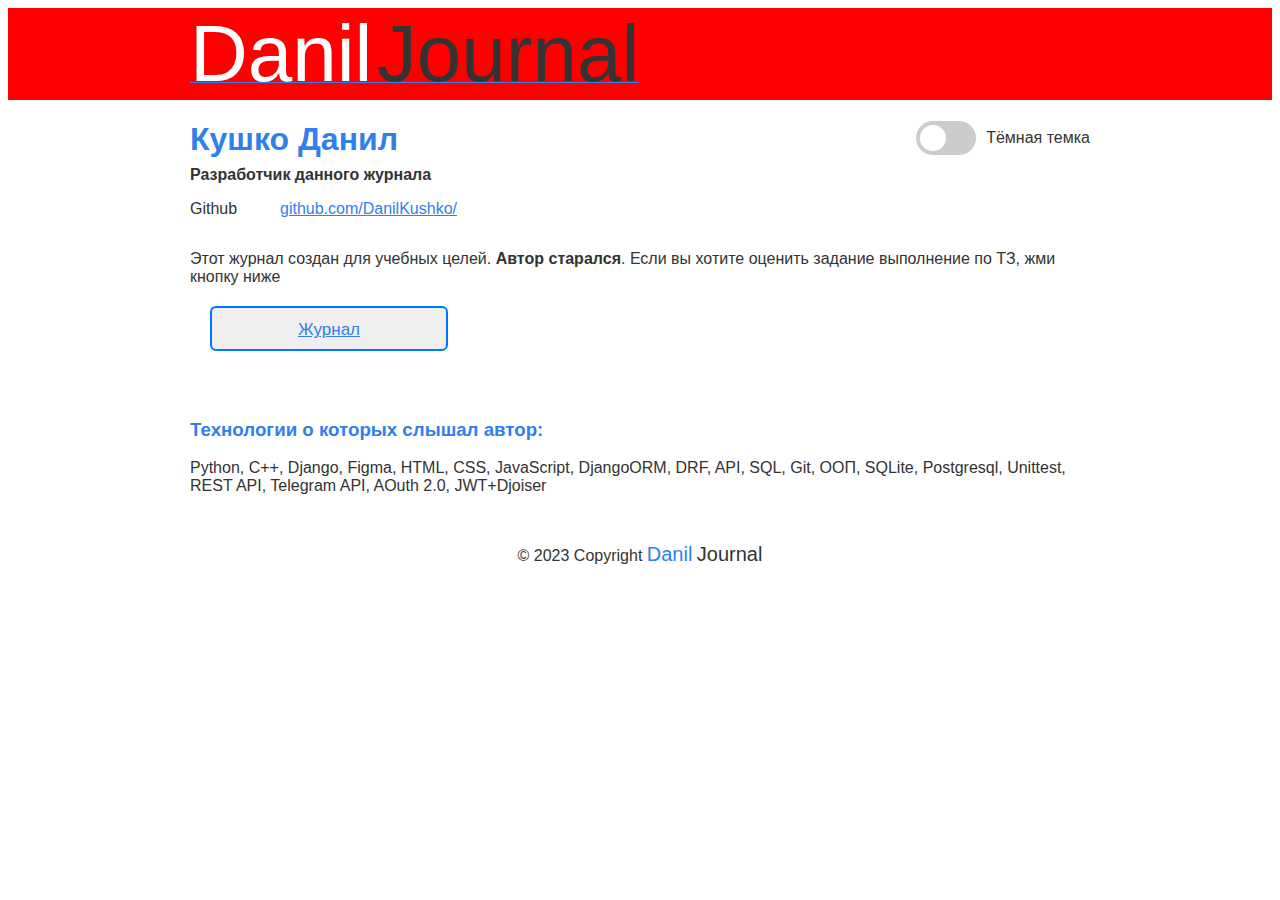
<file: index.html>
<!DOCTYPE html>
<html lang="ru">
<head>
  <meta charset="UTF-8">
  <meta name="viewport" content="width=device-width, initial-scale=1.0">
  <meta http-equiv="X-UA-Compatible" content="IE=edge" />
  <link rel="icon" href="img/fav.webp" type="image">
  <title>Главная страница</title>
  <link rel="stylesheet" href="css/main.css">
</head>
<body>
  <header>
    <nav class="navbar navbar-light" style="background-color: rgb(255, 0, 0)">
      <div class="cv">
        <a class="navbar-brand" href="index.html">
          <span style="color:rgb(255, 255, 255); font-size: 80px; font-family: Impact, Haettenschweiler, 'Arial Narrow Bold', sans-serif;">Danil</span>
          <span style="font-size: 80px;">Journal</span>
        </a>
      </div>
    </nav>
  </header>
  <div class="cv">
    <section>
      <h1>Кушко Данил</h1>
      <h2>Разработчик данного журнала</h2>
      <div class="theme-switch-wrapper">
        <label class="theme-switch">
          <input type="checkbox" class="theme-switch__checkbox"/>
          <div class="slider round"></div>
        </label>
        <span class="theme-switch__label">Тёмная темка</span>
      </div>

      <div class="contacts">
        <div class="contact">
          <div class="contact__type">
            Github
          </div>
          <div class="contact__value">
            <a href="https://github.com/DanilKushko/">github.com/DanilKushko/</a>
          </div>
        </div>
      </div>
      <div class="description">
        Этот журнал создан для учебных целей. <b>Автор старался</b>.
        Если вы хотите оценить задание выполнение по ТЗ, жми кнопку ниже       
      </div>
      <button>
        <a href="journal.html">Журнал</a>
      </button>
    </section>
    <section>
      <h3>Технологии о которых слышал автор:</h3>
      <div>
        Python, C++, Django, Figma, HTML, CSS, JavaScript,
        DjangoORM, DRF, API, SQL, Git, ООП, SQLite,
        Postgresql, Unittest, REST API, Telegram API,
        AOuth 2.0, JWT+Djoiser
      </div>
    </section>
  </div>
  <script src='js/scripts.js'></script>
  <footer class="border-top py-3" style="text-align: center;">
    <p>© 2023 Copyright
      <span style="color:rgb(47, 128, 237); font-size: 20px;">Danil</span>
      <span style="font-size: 20px;">Journal</span>
    </p>  
  </footer>
</body>
</html>
</file>
<file: css/main.css>
/* Изменение Фона страницы */
html {
  font-family: Roboto, sans-serif;
  --primary-color: #2f80ed;
  --secondary-color: #333333;
  --bg-color: #ffffff;
}

/* Тема для темного режима */
html[data-theme='dark'] {
  --primary-color: #2f80ed;
  --secondary-color: #ffffff;
  --bg-color: #202020;
}

body {
  background-color: var(--bg-color);
}

* {
  color: var(--secondary-color);
}

h1 {
  color: var(--primary-color);
  margin-bottom: 0.25em;
}

h2 {
  color: var(--secondary-color);
  font-size: 1em;
  margin-top: 0;
  margin-bottom: 1em;
}

h3 {
  color: var(--primary-color);
}

a {
  color: var(--primary-color);
}

section {
  margin-bottom: 3em;
  position: relative;
}

.cv {
  max-width: 900px;
  margin: 0 auto;
}

.contacts {
  margin-bottom: 2em;
}

.contact {
  display: -webkit-box;
  display: -ms-flexbox;
  display: flex;
}

.contact__type {
  min-width: 90px;
}

.experience {
  display: -webkit-box;
  display: -ms-flexbox;
  display: flex;
  margin-bottom: 2em;
}

.experience__date {
  min-width: 185px;
  margin-bottom: 1em;
}

.experience__name {
  font-weight: bold;
}

@media (max-width: 575px) {
  .experience {
    display: block;
  }
}

/* Переключатель темы */
.theme-switch-wrapper {
  position: absolute;
  right: 0;
  top: 0;
  display: -webkit-box;
  display: -ms-flexbox;
  display: flex;
  -webkit-box-align: center;
  -ms-flex-align: center;
  align-items: center;
}

.theme-switch-wrapper em {
  margin-left: 10px;
}

.theme-switch-wrapper .theme-switch__label {
  margin-left: 10px;
}

.theme-switch {
  display: inline-block;
  height: 34px;
  position: relative;
  width: 60px;
}

.theme-switch input {
  display: none;
}

.slider {
  background-color: #ccc;
  bottom: 0;
  cursor: pointer;
  left: 0;
  position: absolute;
  right: 0;
  top: 0;
  transition: .4s;
}

.slider:before {
  background-color: #fff;
  bottom: 4px;
  content: "";
  height: 26px;
  left: 4px;
  position: absolute;
  transition: .4s;
  width: 26px;
}

input:checked + .slider {
  background-color: var(--primary-color);
}

input:checked + .slider:before {
  transform: translateX(26px);
}

.slider.round {
  border-radius: 34px;
}

.slider.round:before {
  border-radius: 50%;
}

html.transition,
html.transition * {
  transition: all 750ms !important;
  transition-delay: 0 !important;
}

/* Стили кнопок */
button {
  --color: #0077ff;
  font-family: inherit;
  display: inline-block;
  width: 14em;
  height: 2.6em;
  line-height: 2.5em;
  overflow: hidden;
  margin: 20px;
  font-size: 17px;
  z-index: 1;
  color: var(--color);
  border: 2px solid var(--color);
  border-radius: 6px;
  position: relative;
}

button::before {
  position: absolute;
  content: "";
  background: var(--color);
  width: 150px;
  height: 200px;
  z-index: -1;
  border-radius: 50%;
}

button:hover {
  color: white;
}

button:before {
  top: 100%;
  left: 100%;
  transition: .3s all;
}

button:hover::before {
  top: -30px;
  left: -30px;
}

/* Стили для кнопок в разделе "Journal" */
h1.title {
  padding: 15px;
  font-size: 18px;
  text-align: center;
  border: 2px solid #ffffff;
  border-radius: 5px;
  background-color: #68767a;
  color: white;
  width: fit-content;
  margin: 40px auto;
  position: relative;
  z-index: 2;
}

#tabs-container {
  width: 30%;
  margin: 10px auto;
  position: relative;
  z-index: 1;
}

#tabs {
  list-style-type: none;
  padding: 0;
  text-align: center;
  position: relative;
}

.tabButton {
  display: block;
  min-width: 120px;
  padding: 10px;
  font-size: 16px;
  cursor: pointer;
  margin: 15px;
  border: none;
  border-radius: 5px;
  background-color: var(--primary-color);
  color: white;
  text-align: center;
  text-decoration: none;
}

.tab {
  display: none;
}

.active {
  background-color: #ddd;
}

/* Стили для новых кнопок во вкладке "Загрузка оценок" */
#uploadButtons {
  display: flex;
  flex-direction: column;
  align-items: center;
  margin-top: 100px;
}

#uploadButtons label.btn,
#uploadButtons button.btn {
  margin: 10px;
  padding: 15px;
  font-size: 18px;
  border: none;
  border-radius: 5px;
  cursor: pointer;
  text-align: center;
  text-decoration: none;
}

#uploadButtons label.btn {
  background-color: var(--primary-color);
  color: white;
}

#uploadButtons button.btn {
  background-color: var(--primary-color);
  color: white;
}

#csvTable {
  display: none;
  border-collapse: collapse;
  width: 70%;
  margin: 20px auto;
}

#csvTable th, #csvTable td {
  border: 1px solid #ddd;
  padding: 8px;
  text-align: left;
}

#csvTable th {
  background-color: #f2f2f2;
}

#editTab{
  margin-top: 70px;
  margin-left: 10px;
  position: relative;
}

#existingDataTable {
  position: absolute;
  border-collapse: collapse;
  width: 50%;
  margin-top: 20px;
  margin-top: -1px; /* Отрицательный отступ сверху */
}

#existingDataTable th,
#existingDataTable td {
  border: 1px solid #ddd;
  padding: 8px;
  text-align: left;
}

#existingDataTable th {
  background-color: #f2f2f2;
}

#studentInputContainer {
  width: 50%;
  margin-left: 65%;
  display: flex;
  flex-direction: column;
  align-items: flex-start;
  margin-top: 5px;
}

#studentInputContainer input {
  width: 300px; /* Измените значение по вашему усмотрению */
  padding: 12px;
  margin-bottom: 10px;
  border: 2px solid #ddd;
  border-radius: 6px;
  font-size: 14px;
}

#studentInputContainer label {
  margin-bottom: 5px;
  font-size: 16px;
  display: inline-block;
  border: 1px solid #ddd;
  border-radius: 8px;
  padding: 8px;
  background-color: var(--primary-color);
}

#studentInputContainer input {
  padding: 12px;
  margin-bottom: 10px;
  border: 2px solid #ddd;
  border-radius: 6px;
  font-size: 14px;
}

#addStudentBtn {
  margin-top: 10px;
  margin-left: 90px;
  padding: 10px;
  background-color: var(--primary-color);
  color: white;
  border: none;
  border-radius: 4px;
  cursor: pointer;
  font-size: 16px;
}

#addStudentBtn:hover {
  background-color: var(--primary-color);
}

#applyChangesBtn {
  margin-top: 15px;
  margin-left: 73px;
  padding: 10px;
  background-color: var(--primary-color);
  color: white;
  border: none;
  border-radius: 5px;
  cursor: pointer;
  font-size: 16px;
  text-align: center;
}

#applyChangesBtn:hover {
  background-color: var(--primary-color);
}

#statsTable {
  border-collapse: collapse;
  width: 100%;
  margin-top: 20px;
}

#statsTable th, #statsTable td {
  border: 1px solid #ddd;
  padding: 8px;
  text-align: center;
}

#statsTable th {
  background-color: #f2f2f2;
}

#statsTableBody tr:hover {
  background-color: #f5f5f5;
}

#myChart{
  margin-top: -150px;
}

/* Стили для блока помощи */
.help-block1 {
  border: 1px solid #ddd;
  padding: 10px;
  margin-bottom: 15px;
  width: 200px;
  height: 200px;
  box-sizing: border-box;
  display: inline-block;
}

/* Стили для блока помощи */
.help-block2 {
  border: 1px solid #ddd;
  padding: 10px;
  margin-bottom: 15px;
  width: 200px;
  height: 200px;
  box-sizing: border-box;
  display: inline-block;
}

/* Стили для блока помощи */
.help-block3 {
  border: 1px solid #ddd;
  padding: 10px;
  margin-bottom: 15px;
  width: 200px;
  height: 200px;
  box-sizing: border-box;
  display: inline-block;
}

/* Стили для блока помощи */
.help-block4 {
  border: 1px solid #ddd;
  padding: 10px;
  margin-bottom: 15px;
  width: 200px;
  height: 200px;
  box-sizing: border-box;
  display: inline-block;
}

/* Стили для заголовков в блоке помощи */
.help-block h2 {
  color: #333;
  margin-top: 0;
}

/* Стили для заголовков в блоке помощи */
.help-block h3 {
  color: #333;
  margin-top: 0;
}

/* Стили для заголовков в блоке помощи */
.help-block h4 {
  color: #333;
  margin-top: 0;
}

/* Стили для заголовков в блоке помощи */
.help-block h5 {
  color: #333;
  margin-top: 0;
}
</file>
